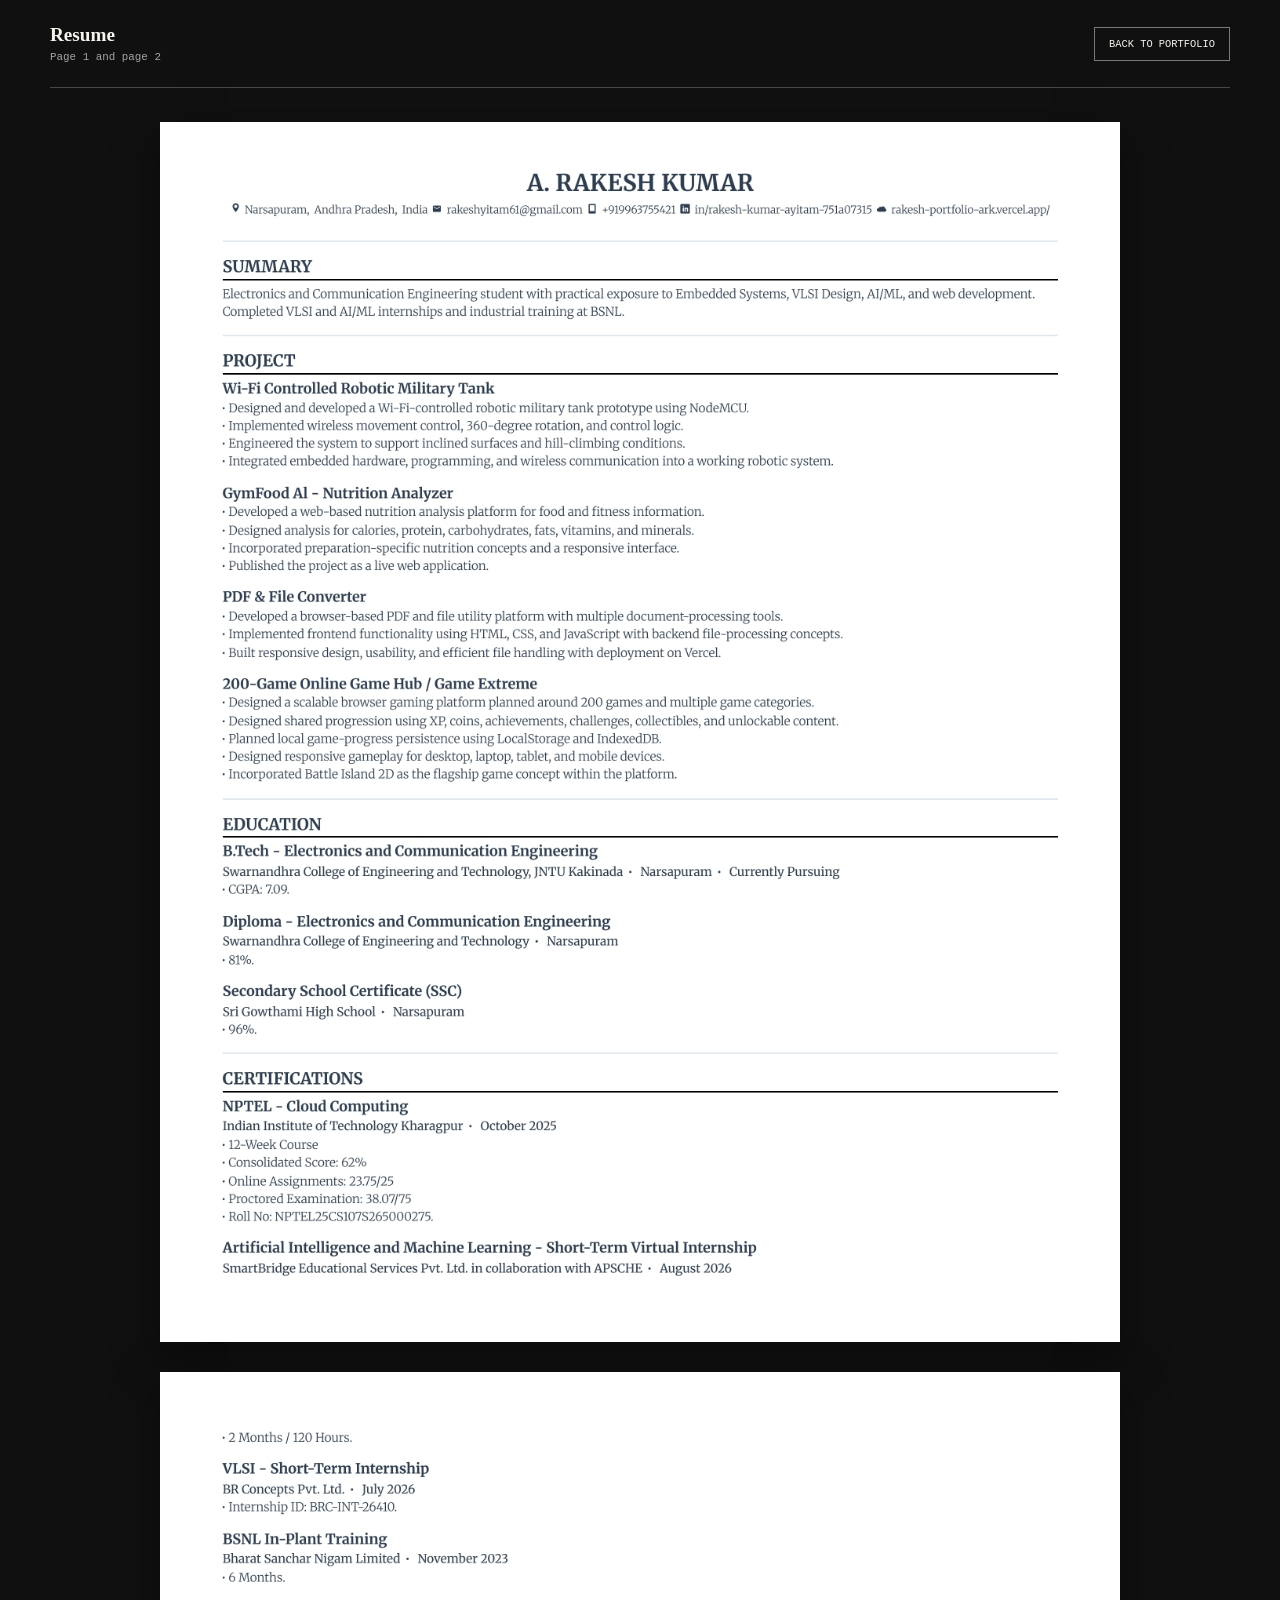
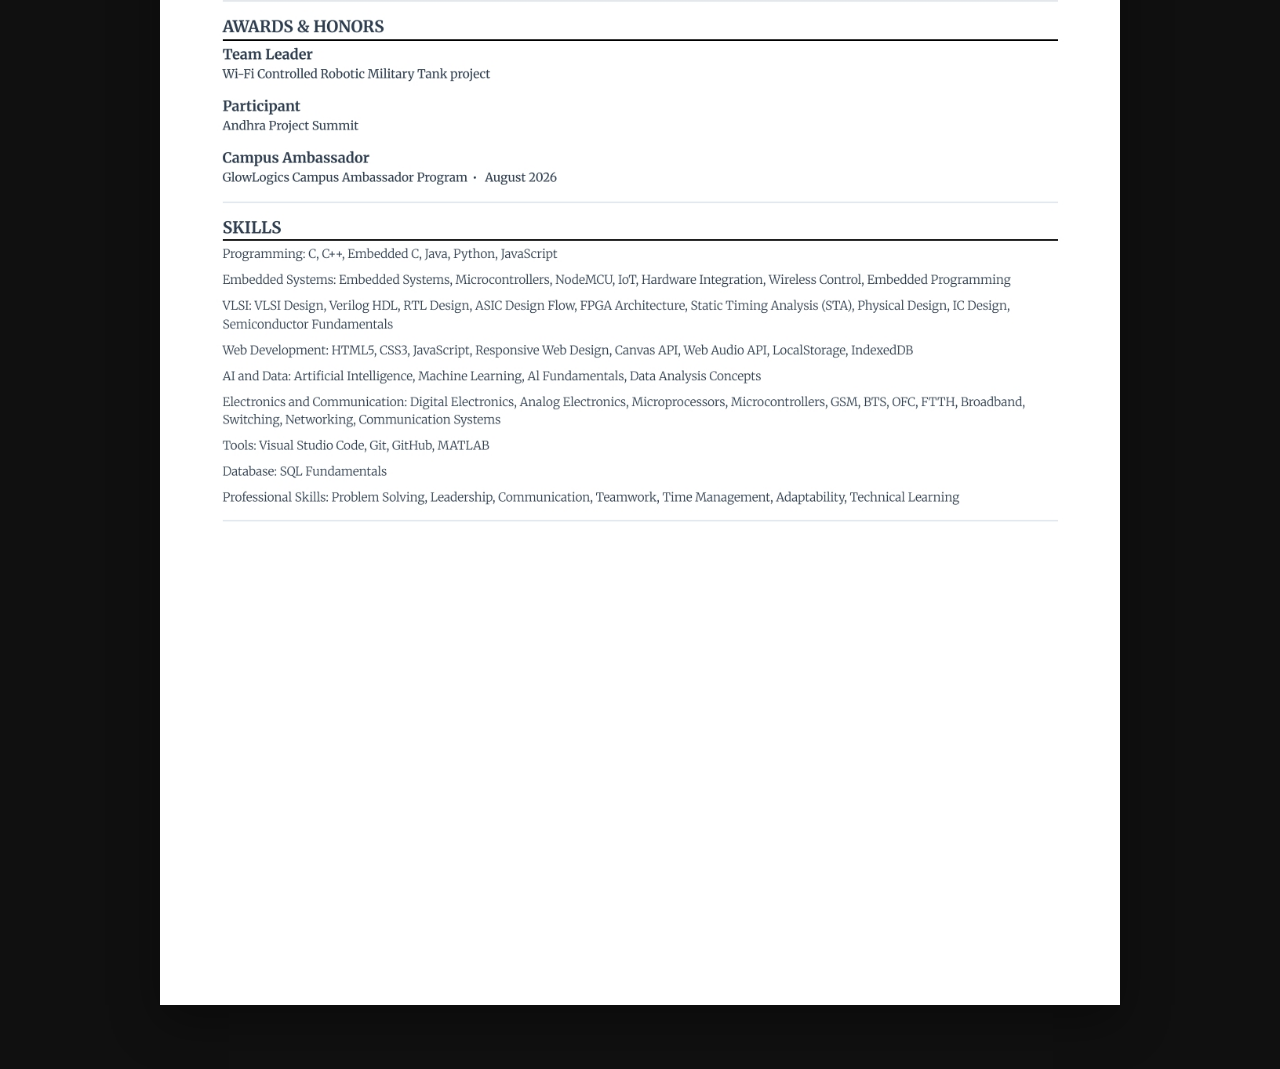
<file: resume.html>
<!doctype html>
<html lang="en">
<head>
  <meta charset="utf-8">
  <meta name="viewport" content="width=device-width, initial-scale=1">
  <title>Rakesh Kumar | Resume</title>
  <style>
    :root {
      color-scheme: dark;
      --red: #f3262f;
      --ink: #101010;
      --paper: #f7f4ee;
    }
    * { box-sizing: border-box; }
    body {
      margin: 0;
      background: var(--ink);
      color: var(--paper);
      font-family: "DM Mono", "Courier New", monospace;
    }
    header {
      width: min(100% - 32px, 1180px);
      margin: 0 auto;
      padding: 24px 0;
      display: flex;
      align-items: center;
      justify-content: space-between;
      gap: 20px;
      border-bottom: 1px solid rgba(247, 244, 238, .25);
    }
    h1 { margin: 0; font: 700 1.2rem/1.1 Georgia, serif; }
    p { margin: 6px 0 0; color: rgba(247, 244, 238, .65); font-size: .68rem; }
    .back {
      color: var(--paper);
      border: 1px solid rgba(247, 244, 238, .45);
      padding: 10px 14px;
      text-decoration: none;
      font-size: .65rem;
      text-transform: uppercase;
    }
    main {
      width: min(100% - 32px, 960px);
      margin: 34px auto 64px;
    }
    .resume-page {
      margin: 0 auto 30px;
      background: var(--paper);
      box-shadow: 0 16px 45px rgba(0, 0, 0, .35);
    }
    .resume-page img { display: block; width: 100%; height: auto; }
    @media (max-width: 600px) {
      header { align-items: flex-start; }
      .back { flex-shrink: 0; padding: 8px 10px; }
      main { margin-top: 20px; }
      .resume-page { margin-bottom: 18px; }
    }
  </style>
</head>
<body>
  <header>
    <div>
      <h1>Resume</h1>
      <p>Page 1 and page 2</p>
    </div>
    <a class="back" href="index.html">Back to portfolio</a>
  </header>

  <main>
    <section class="resume-page" aria-label="Resume page 1">
      <img src="resume/resume page 1.jpg" alt="Resume page 1">
    </section>
    <section class="resume-page" aria-label="Resume page 2">
      <img src="resume/resume page 2.jpg" alt="Resume page 2">
    </section>
  </main>
</body>
</html>
</file>
